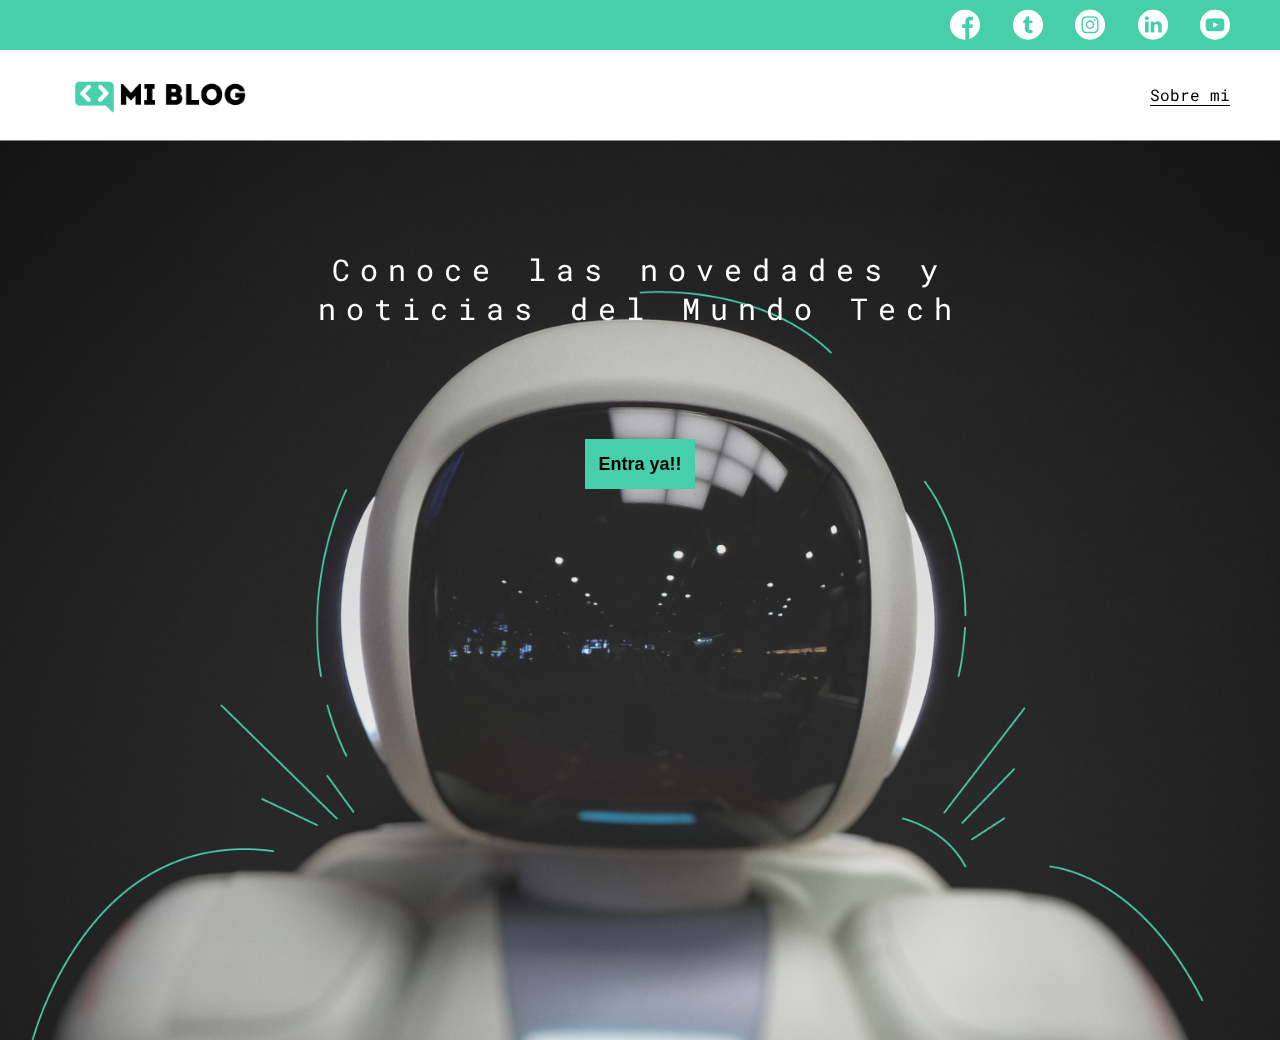
<file: index.html>
<!DOCTYPE html>
<html lang="es">
<head>
    <meta charset="UTF-8">
    <meta name="viewport" content="width=device-width, initial-scale=1.0">
    <meta http-equiv="X-UA-Compatible" content="ie=edge">
    <link rel="stylesheet" href="./css/main.css">
    <link rel="stylesheet" href="./css/font/flaticon.css">
    <title>Mi Blog</title>
</head>
<body class="home-body">
    <header>
        <section class="header-icons-container">
            <div class="icons">
                <a href=""><span class="flaticon-001-facebook"></span></a>
                <a href=""><span class="flaticon-002-twitter"></span></a>
                <a href=""><span class="flaticon-011-instagram"></span></a>
                <a href=""><span class="flaticon-010-linkedin"></span></a>
                <a href=""><span class="flaticon-008-youtube"></span></a>
            </div>
        </section>
        <nav>
            <section class="nav-logo-container">
                <a href="/index.html"><img src="./assets/img/Logo-negro.png" alt="Logo de mi blog"></a>
            </section>
            <section class="profile-link">
                <a href="./perfil.html">Sobre mi</a>
            </section>
        </nav>
    </header>
    <main class="home-main">
        <section>
            <p class="home-main-tex">Conoce las novedades y noticias del Mundo Tech</p>
            <button class="home-main-button"><a href="./blogs.html">Entra ya!!</a></button>
        </section>
    </main>
</body>
</html>
</file>
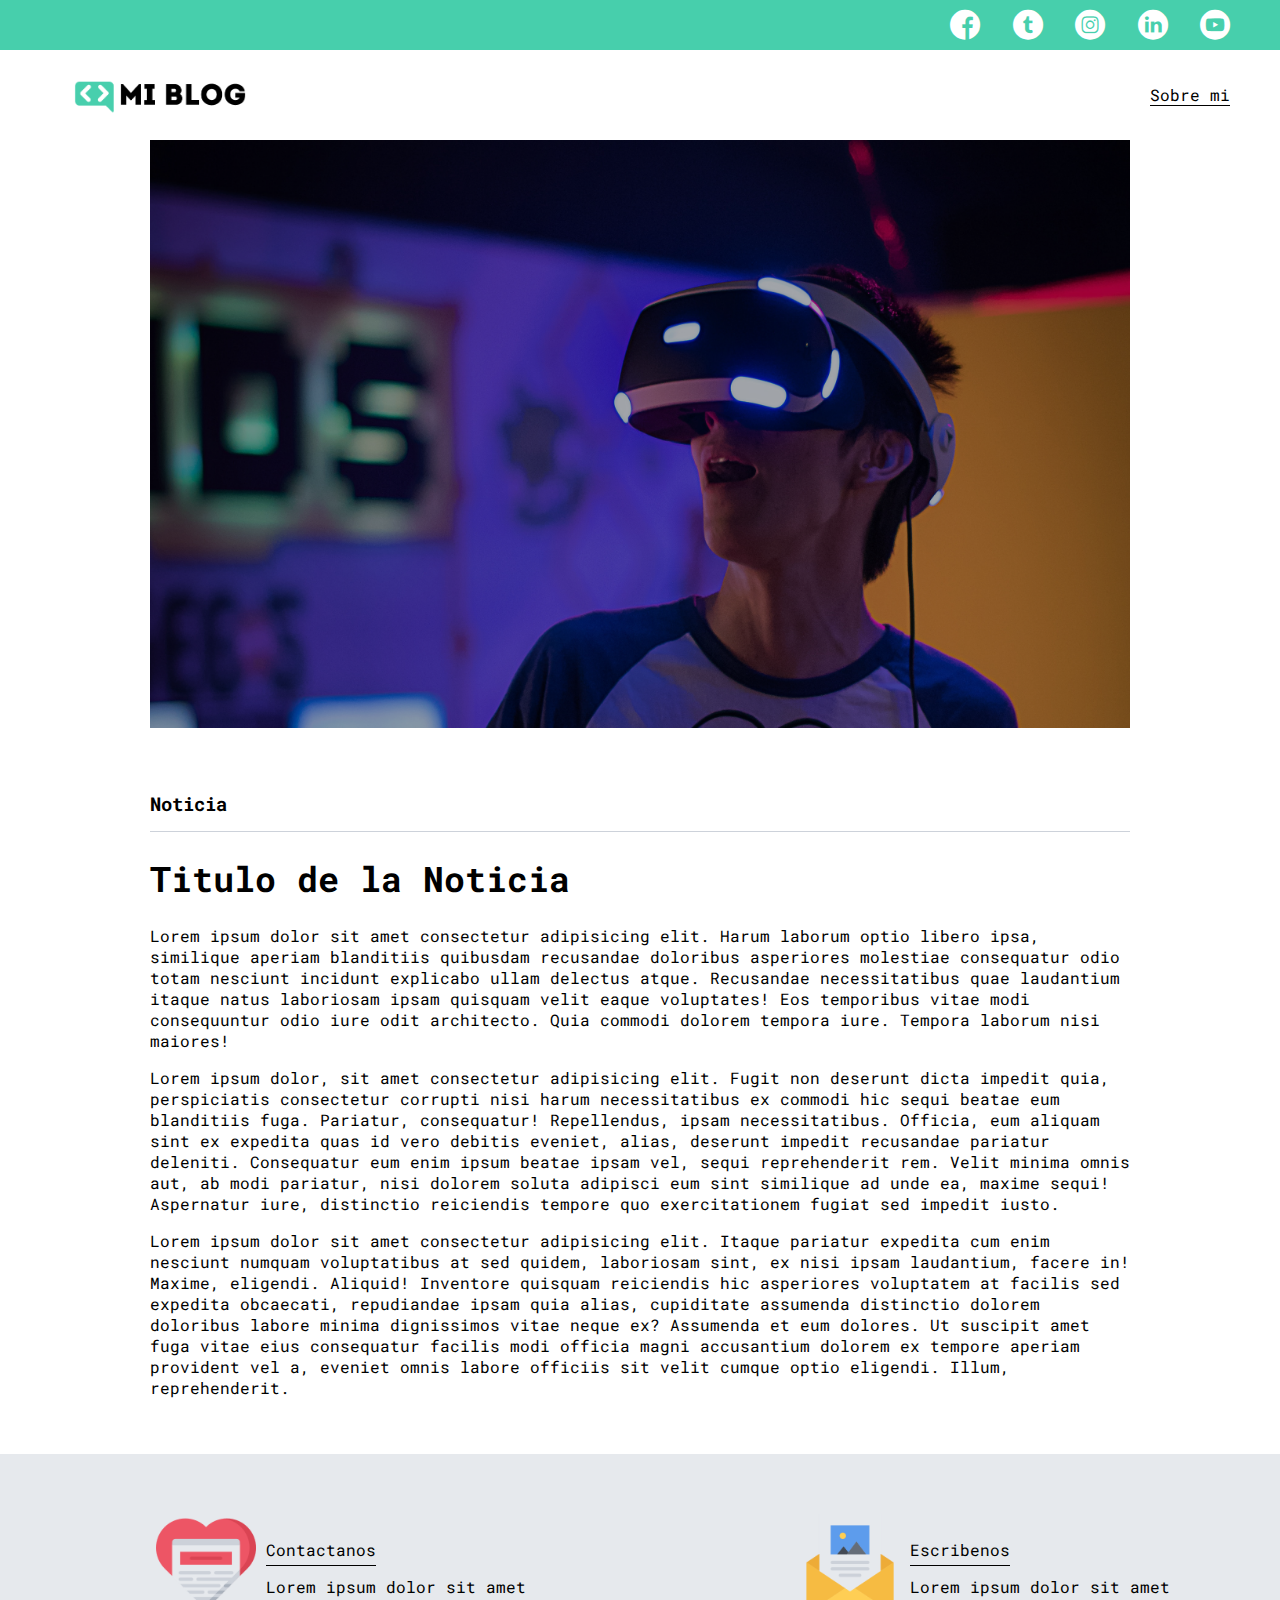
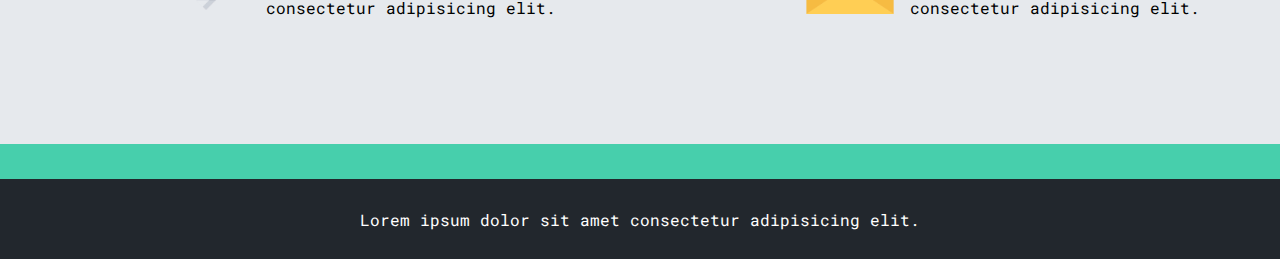
<file: blog.html>
<!DOCTYPE html>
<html lang="es">
<head>
    <meta charset="UTF-8">
    <meta name="viewport" content="width=device-width, initial-scale=1.0">
    <meta http-equiv="X-UA-Compatible" content="ie=edge">
    <link rel="stylesheet" href="./css/main.css">
    <link rel="stylesheet" href="./css/font/flaticon.css">
    <title>Mi Blog</title>
</head>
<body>
    <header>
        <section class="header-icons-container">
            <div class="icons">
                <a href=""><span class="flaticon-001-facebook"></span></a>
                <a href=""><span class="flaticon-002-twitter"></span></a>
                <a href=""><span class="flaticon-011-instagram"></span></a>
                <a href=""><span class="flaticon-010-linkedin"></span></a>
                <a href=""><span class="flaticon-008-youtube"></span></a>
            </div>
        </section>
        <nav>
            <section class="nav-logo-container">
                <a href="/index.html"><img src="./assets/img/Logo-negro.png" alt="Logo de mi blog"></a>
            </section>
            <section class="profile-link">
                <a href="./perfil.html">Sobre mi</a>
            </section>
        </nav>
    </header>
    <main>
        <section class="grid-container blogspost-img-container">
            <img src="./assets/img/post-1.png" alt="">
        </section>
        <section class="blogspost-main-container">
            <div class="grid-container">
                <h3>Noticia</h3>
                <article>
                    <h1>Titulo de la Noticia</h1>
                    <p>Lorem ipsum dolor sit amet consectetur adipisicing elit. Harum laborum optio libero ipsa, similique aperiam blanditiis quibusdam recusandae doloribus asperiores molestiae consequatur odio totam nesciunt incidunt explicabo ullam delectus atque.
                    Recusandae necessitatibus quae laudantium itaque natus laboriosam ipsam quisquam velit eaque voluptates! Eos temporibus vitae modi consequuntur odio iure odit architecto. Quia commodi dolorem tempora iure. Tempora laborum nisi maiores!</p>
                    <p>Lorem ipsum dolor, sit amet consectetur adipisicing elit. Fugit non deserunt dicta impedit quia, perspiciatis consectetur corrupti nisi harum necessitatibus ex commodi hic sequi beatae eum blanditiis fuga. Pariatur, consequatur!
                    Repellendus, ipsam necessitatibus. Officia, eum aliquam sint ex expedita quas id vero debitis eveniet, alias, deserunt impedit recusandae pariatur deleniti. Consequatur eum enim ipsum beatae ipsam vel, sequi reprehenderit rem.
                    Velit minima omnis aut, ab modi pariatur, nisi dolorem soluta adipisci eum sint similique ad unde ea, maxime sequi! Aspernatur iure, distinctio reiciendis tempore quo exercitationem fugiat sed impedit iusto.</p>
                    <p>Lorem ipsum dolor sit amet consectetur adipisicing elit. Itaque pariatur expedita cum enim nesciunt numquam voluptatibus at sed quidem, laboriosam sint, ex nisi ipsam laudantium, facere in! Maxime, eligendi. Aliquid!
                    Inventore quisquam reiciendis hic asperiores voluptatem at facilis sed expedita obcaecati, repudiandae ipsam quia alias, cupiditate assumenda distinctio dolorem doloribus labore minima dignissimos vitae neque ex? Assumenda et eum dolores.
                    Ut suscipit amet fuga vitae eius consequatur facilis modi officia magni accusantium dolorem ex tempore aperiam provident vel a, eveniet omnis labore officiis sit velit cumque optio eligendi. Illum, reprehenderit.</p>
                </article>
            </div>
        </section>
        <section class="contact-main-container">
            <div class="grid-container">
                <img src="./assets/img/006-like.png" alt="">
                <div class="contact-left">
                    <a href="">Contactanos</a>
                    <p>Lorem ipsum dolor sit amet consectetur adipisicing elit.</p>
                </div>
            </div>
            <div>
                <img src="./assets/img/013-newsletter.png" alt="">
                <div class="contact-right">
                    <a href="">Escribenos</a>
                    <p>Lorem ipsum dolor sit amet consectetur adipisicing elit.</p>
                </div>
            </div>
        </section>
    </main>
    <footer>
        <p>Lorem ipsum dolor sit amet consectetur adipisicing elit.</p>
    </footer>
</body>
</html>
</file>
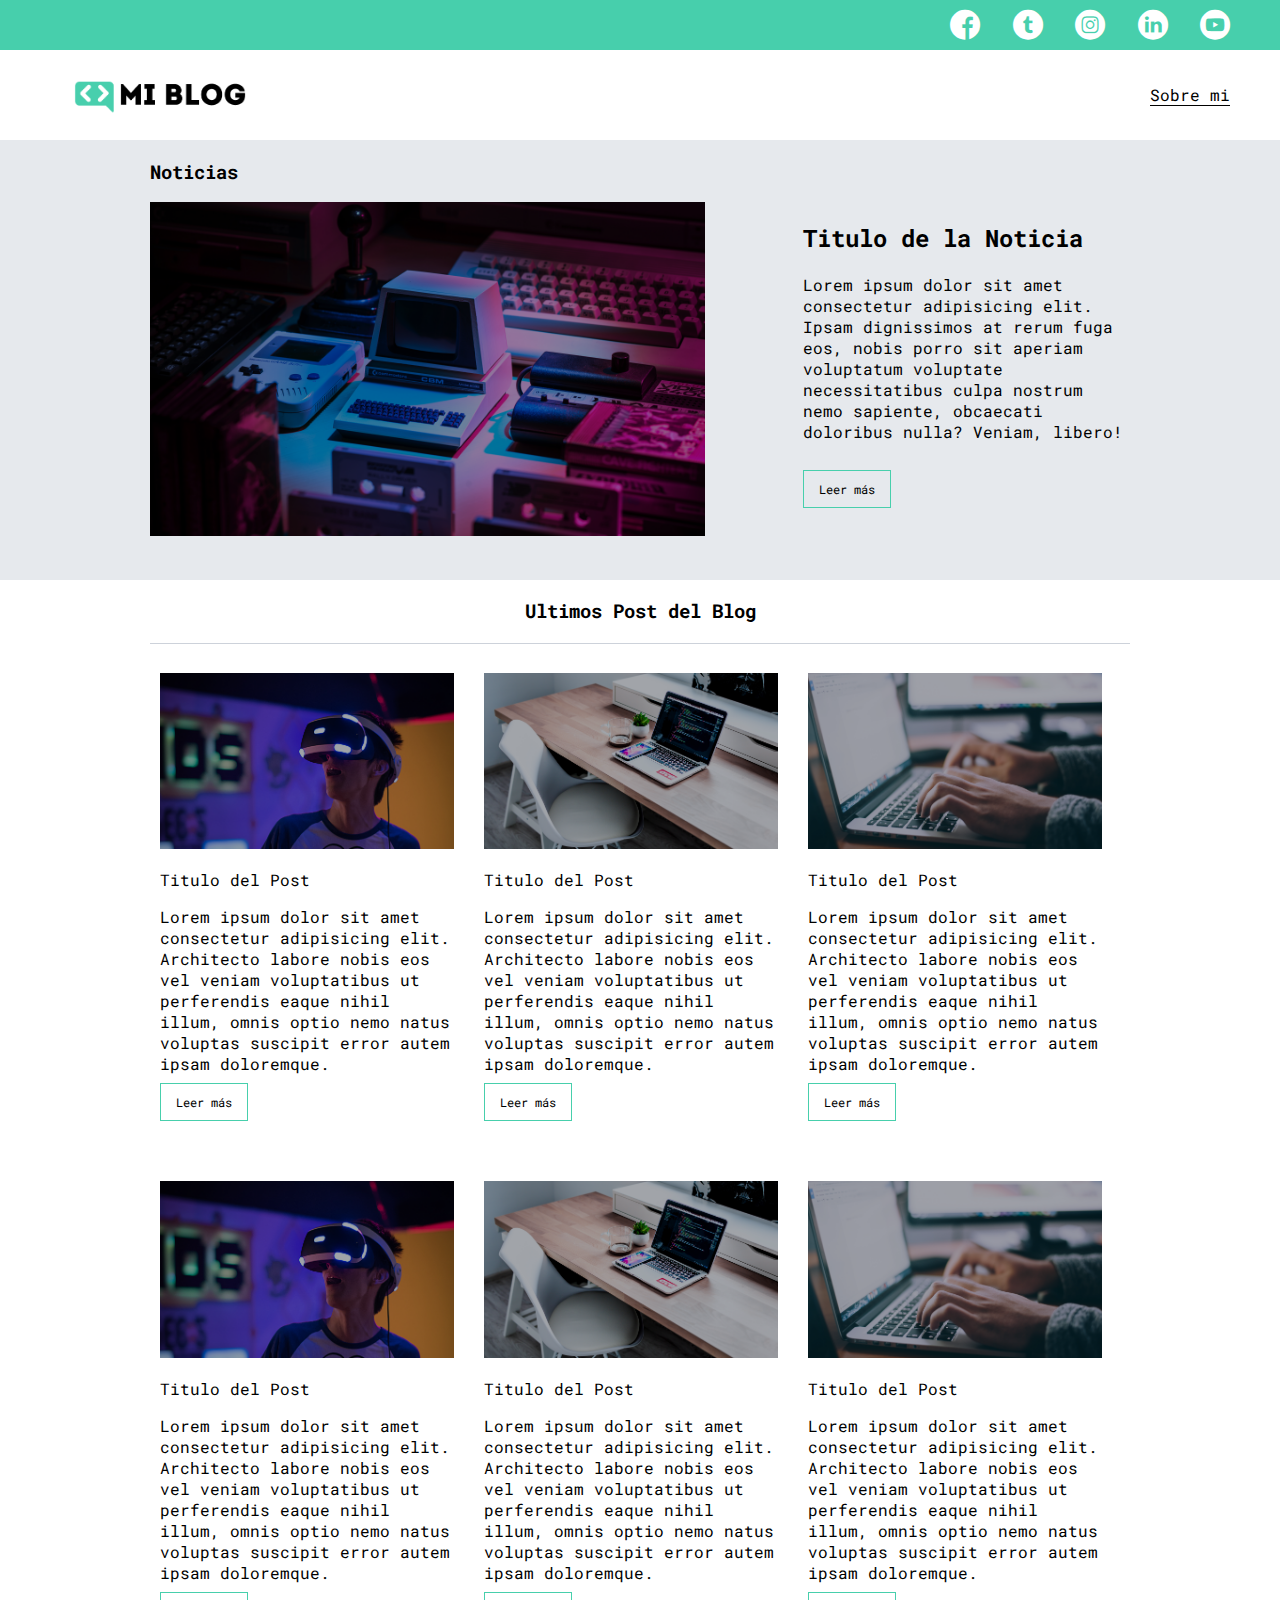
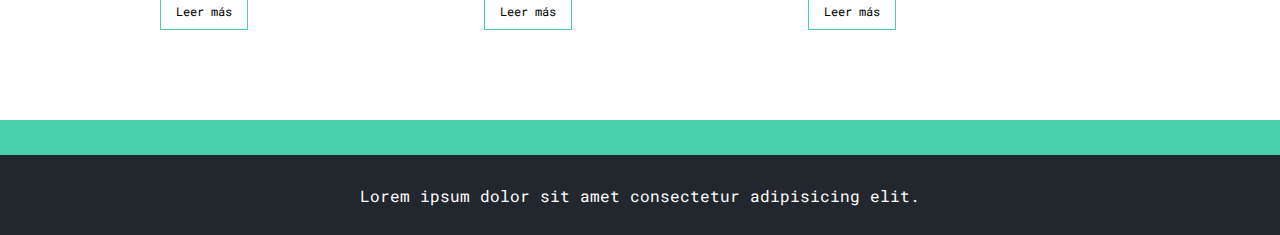
<file: blogs.html>
<!DOCTYPE html>
<html lang="es">
<head>
    <meta charset="UTF-8">
    <meta name="viewport" content="width=device-width, initial-scale=1.0">
    <meta http-equiv="X-UA-Compatible" content="ie=edge">
    <link rel="stylesheet" href="./css/main.css">
    <link rel="stylesheet" href="./css/font/flaticon.css">
    <title>Mi Blog</title>
</head>
<body>
    <header>
        <section class="header-icons-container">
            <div class="icons">
                <a href=""><span class="flaticon-001-facebook"></span></a>
                <a href=""><span class="flaticon-002-twitter"></span></a>
                <a href=""><span class="flaticon-011-instagram"></span></a>
                <a href=""><span class="flaticon-010-linkedin"></span></a>
                <a href=""><span class="flaticon-008-youtube"></span></a>
            </div>
        </section>
        <nav>
            <section class="nav-logo-container">
                <a href="/index.html"><img src="./assets/img/Logo-negro.png" alt="Logo de mi blog"></a>
            </section>
            <section class="profile-link">
                <a href="./perfil.html">Sobre mi</a>
            </section>
        </nav>
    </header>
    <main class="blogs-main">
        <section class="blogs-news-container">
            <div class="grid-container blogs-main-new">
                <h3>Noticias</h3>
                <div class="blogs-news-img-container">
                    <img src="./assets/img/main-news-img.png" alt="">
                </div>
                <div class="blogs-news-info-container">
                    <h2>Titulo de la Noticia</h2>
                    <p>Lorem ipsum dolor sit amet consectetur adipisicing elit. Ipsam dignissimos at rerum fuga eos, nobis porro sit aperiam voluptatum voluptate necessitatibus culpa nostrum nemo sapiente, obcaecati doloribus nulla? Veniam, libero!</p>
                    <a href="./blog.html" class="blogs-button">Leer más</a>
                </div>
            </div>
        </section>
        <section class="blogs-posts-container">
            <div class="grid-container">
                <h3>Ultimos Post del Blog</h3>
                <article class="post-container">
                    <img src="./assets/img/post-1.png" alt="">
                    <p>Titulo del Post</p>
                    <p>Lorem ipsum dolor sit amet consectetur adipisicing elit. Architecto labore nobis eos vel veniam voluptatibus ut perferendis eaque nihil illum, omnis optio nemo natus voluptas suscipit error autem ipsam doloremque.</p>
                    <a href="./blog.html" class="blogs-button">Leer más</a>
                </article>
                <article class="post-container">
                    <img src="./assets/img/post-2.png" alt="">
                    <p>Titulo del Post</p>
                    <p>Lorem ipsum dolor sit amet consectetur adipisicing elit. Architecto labore nobis eos vel veniam voluptatibus ut perferendis eaque nihil illum, omnis optio nemo natus voluptas suscipit error autem ipsam doloremque.</p>
                    <a href="./blog.html" class="blogs-button">Leer más</a>
                </article>
                <article class="post-container">
                    <img src="./assets/img/post-3.png" alt="">
                    <p>Titulo del Post</p>
                    <p>Lorem ipsum dolor sit amet consectetur adipisicing elit. Architecto labore nobis eos vel veniam voluptatibus ut perferendis eaque nihil illum, omnis optio nemo natus voluptas suscipit error autem ipsam doloremque.</p>
                    <a href="./blog.html" class="blogs-button">Leer más</a>
                </article>
                <article class="post-container">
                    <img src="./assets/img/post-1.png" alt="">
                    <p>Titulo del Post</p>
                    <p>Lorem ipsum dolor sit amet consectetur adipisicing elit. Architecto labore nobis eos vel veniam voluptatibus ut perferendis eaque nihil illum, omnis optio nemo natus voluptas suscipit error autem ipsam doloremque.</p>
                    <a href="./blog.html" class="blogs-button">Leer más</a>
                </article>
                <article class="post-container">
                    <img src="./assets/img/post-2.png" alt="">
                    <p>Titulo del Post</p>
                    <p>Lorem ipsum dolor sit amet consectetur adipisicing elit. Architecto labore nobis eos vel veniam voluptatibus ut perferendis eaque nihil illum, omnis optio nemo natus voluptas suscipit error autem ipsam doloremque.</p>
                    <a href="./blog.html" class="blogs-button">Leer más</a>
                </article>
                <article class="post-container">
                    <img src="./assets/img/post-3.png" alt="">
                    <p>Titulo del Post</p>
                    <p>Lorem ipsum dolor sit amet consectetur adipisicing elit. Architecto labore nobis eos vel veniam voluptatibus ut perferendis eaque nihil illum, omnis optio nemo natus voluptas suscipit error autem ipsam doloremque.</p>
                    <a href="./blog.html" class="blogs-button">Leer más</a>
                </article>
            </div>
        </section>
    </main>
    <footer>
        <p>Lorem ipsum dolor sit amet consectetur adipisicing elit.</p>
    </footer>
</body>
</html>
</file>
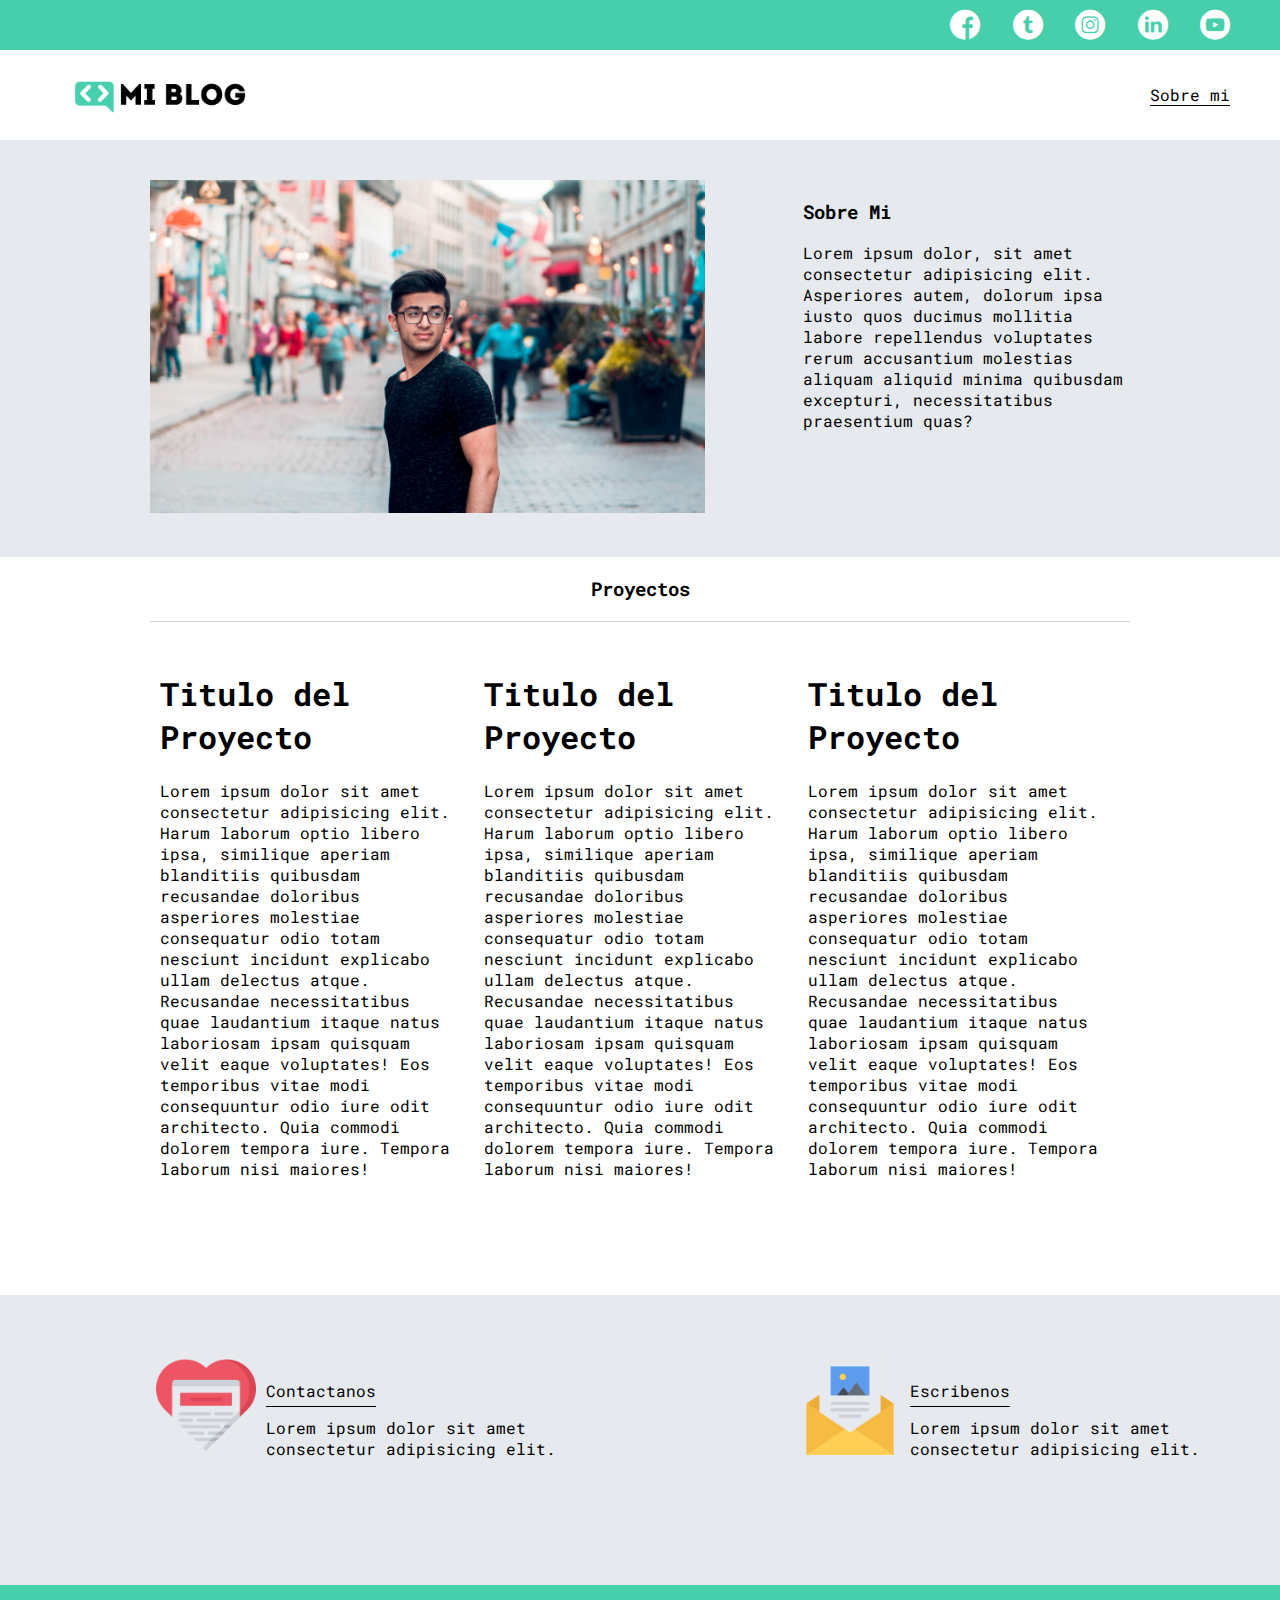
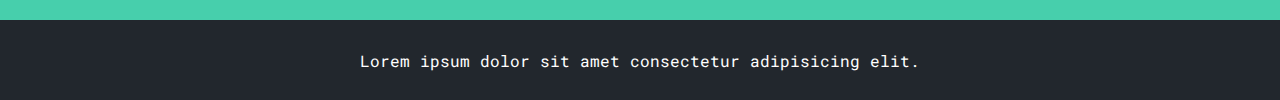
<file: perfil.html>
<!DOCTYPE html>
<html lang="es">
<head>
    <meta charset="UTF-8">
    <meta name="viewport" content="width=device-width, initial-scale=1.0">
    <meta http-equiv="X-UA-Compatible" content="ie=edge">
    <link rel="stylesheet" href="./css/main.css">
    <link rel="stylesheet" href="./css/font/flaticon.css">
    <title>Mi Blog</title>
</head>
<body>
    <header>
        <section class="header-icons-container">
            <div class="icons">
                <a href=""><span class="flaticon-001-facebook"></span></a>
                <a href=""><span class="flaticon-002-twitter"></span></a>
                <a href=""><span class="flaticon-011-instagram"></span></a>
                <a href=""><span class="flaticon-010-linkedin"></span></a>
                <a href=""><span class="flaticon-008-youtube"></span></a>
            </div>
        </section>
        <nav>
            <section class="nav-logo-container">
                <a href="/index.html"><img src="./assets/img/Logo-negro.png" alt="Logo de mi blog"></a>
            </section>
            <section class="profile-link">
                <a href="./perfil.html">Sobre mi</a>
            </section>
        </nav>
    </header>
    <main class="perfil-main">
        <section class="perfil-main-container">
            <div class="grid-container perfil-main-info">
                <div class="perfil-container-img">
                    <img src="./assets/img/profile-pic.jpg" alt="">
                </div>
                <div class="perfil-container-info">
                    <h3>Sobre Mi</h3>
                    <p>Lorem ipsum dolor, sit amet consectetur adipisicing elit. Asperiores autem, dolorum ipsa iusto quos ducimus mollitia labore repellendus voluptates rerum accusantium molestias aliquam aliquid minima quibusdam excepturi, necessitatibus praesentium quas?</p>
                </div>
            </div>   
        </section>
        <section class="perfil-posts-container">
            <div class="grid-container">
                <h3>Proyectos</h3>
                <article class="proyecto-container">
                    <h1>Titulo del Proyecto</h1>
                    <p>Lorem ipsum dolor sit amet consectetur adipisicing elit. Harum laborum optio libero ipsa, similique aperiam blanditiis quibusdam recusandae doloribus asperiores molestiae consequatur odio totam nesciunt incidunt explicabo ullam delectus atque.
                    Recusandae necessitatibus quae laudantium itaque natus laboriosam ipsam quisquam velit eaque voluptates! Eos temporibus vitae modi consequuntur odio iure odit architecto. Quia commodi dolorem tempora iure. Tempora laborum nisi maiores!</p>
                </article>
                <article class="proyecto-container">
                    <h1>Titulo del Proyecto</h1>
                    <p>Lorem ipsum dolor sit amet consectetur adipisicing elit. Harum laborum optio libero ipsa, similique aperiam blanditiis quibusdam recusandae doloribus asperiores molestiae consequatur odio totam nesciunt incidunt explicabo ullam delectus atque.
                    Recusandae necessitatibus quae laudantium itaque natus laboriosam ipsam quisquam velit eaque voluptates! Eos temporibus vitae modi consequuntur odio iure odit architecto. Quia commodi dolorem tempora iure. Tempora laborum nisi maiores!</p>
                </article>
                <article class="proyecto-container">
                    <h1>Titulo del Proyecto</h1>
                    <p>Lorem ipsum dolor sit amet consectetur adipisicing elit. Harum laborum optio libero ipsa, similique aperiam blanditiis quibusdam recusandae doloribus asperiores molestiae consequatur odio totam nesciunt incidunt explicabo ullam delectus atque.
                    Recusandae necessitatibus quae laudantium itaque natus laboriosam ipsam quisquam velit eaque voluptates! Eos temporibus vitae modi consequuntur odio iure odit architecto. Quia commodi dolorem tempora iure. Tempora laborum nisi maiores!</p>
                </article>
            </div>
        </section>
        <section class="contact-main-container">
            <div class="grid-container">
                <img src="./assets/img/006-like.png" alt="">
                <div class="contact-left">
                    <a href="">Contactanos</a>
                    <p>Lorem ipsum dolor sit amet consectetur adipisicing elit.</p>
                </div>
            </div>
            <div>
                <img src="./assets/img/013-newsletter.png" alt="">
                <div class="contact-right">
                    <a href="">Escribenos</a>
                    <p>Lorem ipsum dolor sit amet consectetur adipisicing elit.</p>
                </div>
            </div>
        </section>
    </main>
    <footer>
        <p>Lorem ipsum dolor sit amet consectetur adipisicing elit.</p>
    </footer>
</body>
</html>
</file>
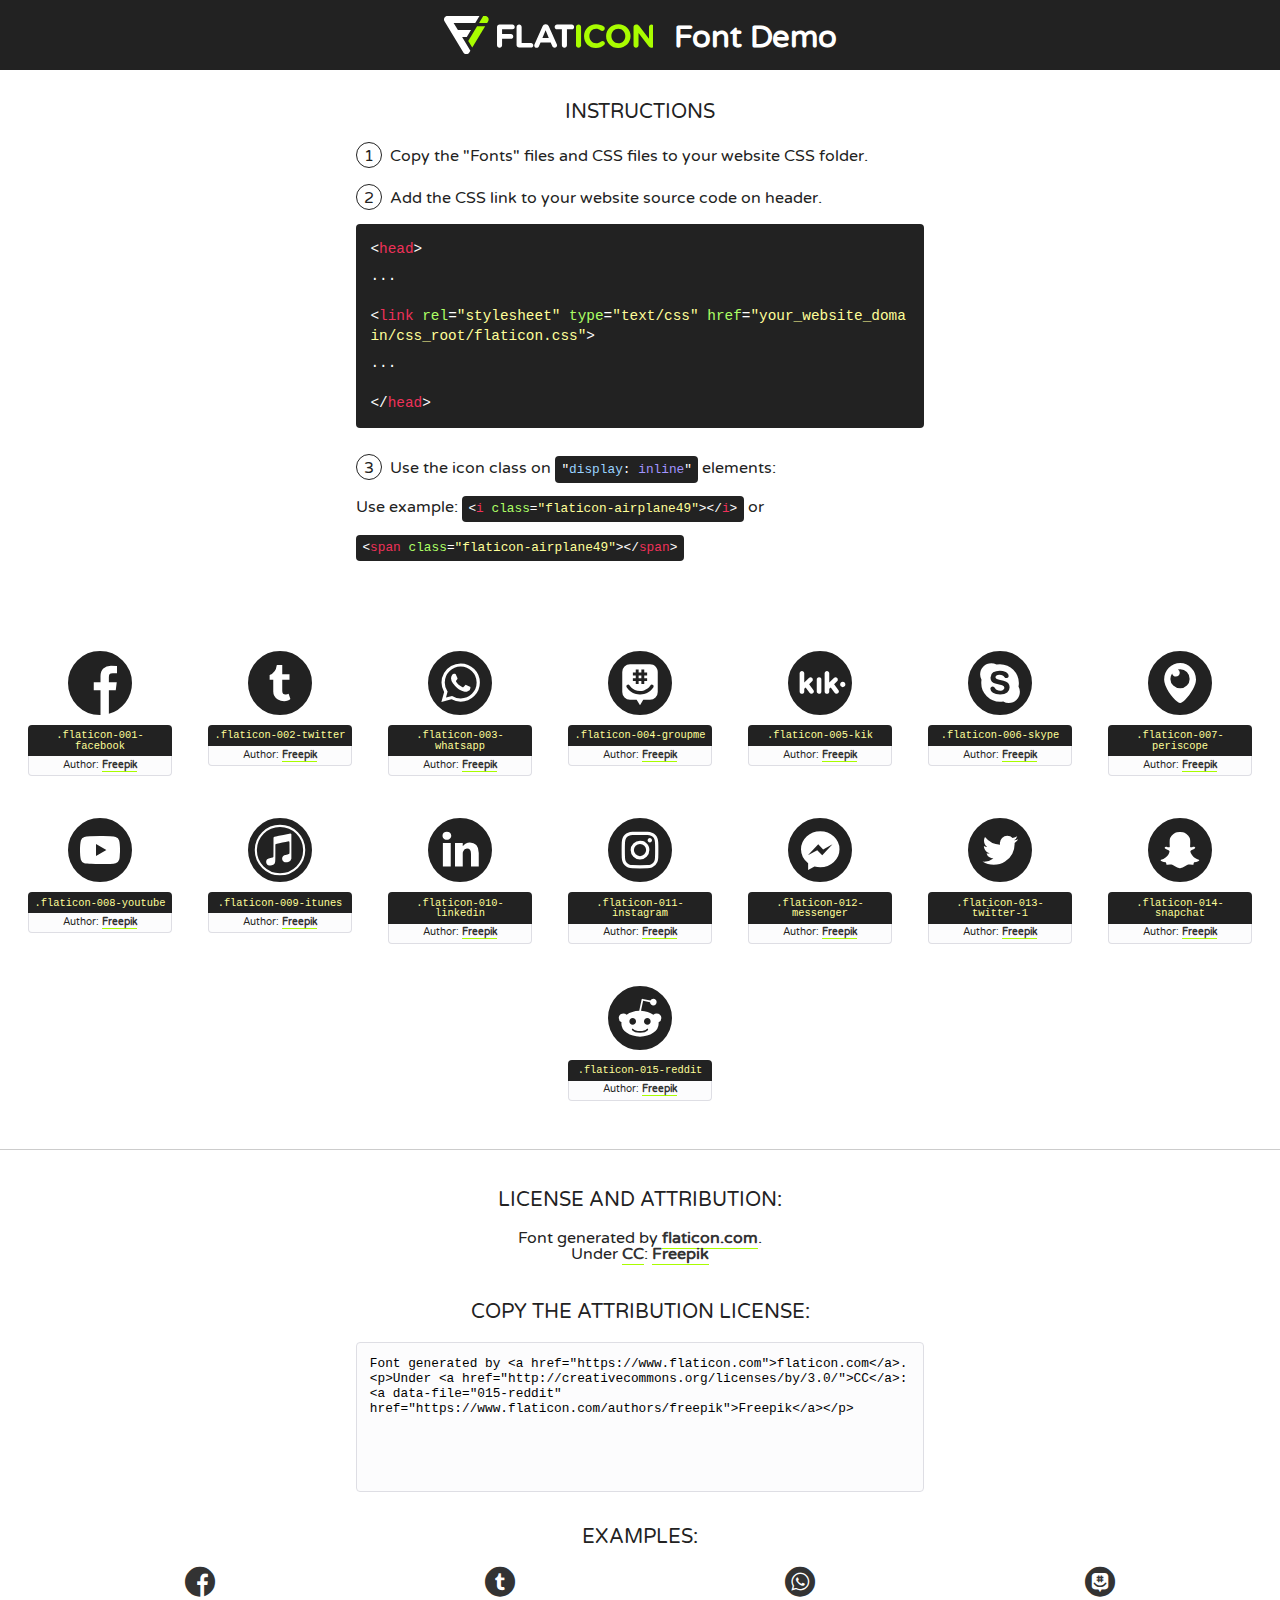
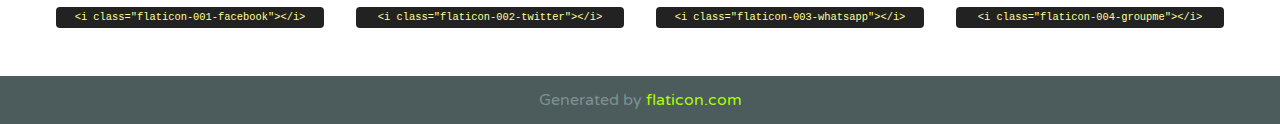
<file: css/font/flaticon.html>
<!DOCTYPE html>
<!--
  Flaticon icon font: Flaticon
  Creation date: 20/12/2018 09:27
-->
<html>
<!DOCTYPE html>
<html>

<head>
    <title>Flaticon WebFont</title>
    <link href="http://fonts.googleapis.com/css?family=Varela+Round" rel="stylesheet" type="text/css" />
    <link rel="stylesheet" type="text/css" href="flaticon.css">
    <meta charset="UTF-8">
    <style>
    html, body, div, span, applet, object, iframe,
    h1, h2, h3, h4, h5, h6, p, blockquote, pre,
    a, abbr, acronym, address, big, cite, code,
    del, dfn, em, img, ins, kbd, q, s, samp,
    small, strike, strong, sub, sup, tt, var,
    b, u, i, center,
    dl, dt, dd, ol, ul, li,
    fieldset, form, label, legend,
    table, caption, tbody, tfoot, thead, tr, th, td,
    article, aside, canvas, details, embed, 
    figure, figcaption, footer, header, hgroup, 
    menu, nav, output, ruby, section, summary,
    time, mark, audio, video {
        margin: 0;
        padding: 0;
        border: 0;
        font-size: 100%;
        font: inherit;
        vertical-align: baseline;
    }
    /* HTML5 display-role reset for older browsers */
    article, aside, details, figcaption, figure, 
    footer, header, hgroup, menu, nav, section {
        display: block;
    }
    body {
        line-height: 1;
    }
    ol, ul {
        list-style: none;
    }
    blockquote, q {
        quotes: none;
    }
    blockquote:before, blockquote:after,
    q:before, q:after {
        content: '';
        content: none;
    }
    table {
        border-collapse: collapse;
        border-spacing: 0;
    }
    body {
        font-family: 'Varela Round', Helvetica, Arial, sans-serif;
        font-size: 16px;
        color: #222;
    }
    a {
        color: #333;
        border-bottom: 1px solid #a9fd00;
        font-weight: bold;
        text-decoration: none;
    }
    * {
        -moz-box-sizing: border-box;
        -webkit-box-sizing: border-box;
        box-sizing: border-box;
        margin: 0;
        padding: 0;
    }
    [class^="flaticon-"]:before, [class*=" flaticon-"]:before, [class^="flaticon-"]:after, [class*=" flaticon-"]:after {
        font-family: Flaticon;
        font-size: 30px;
        font-style: normal;
        margin-left: 20px;
        color: #333;
    }
    .wrapper {
        max-width: 600px;
        margin: auto;
        padding: 0 1em;
    }
    .title {
        font-size: 1.25em;
        text-align: center;
        margin-bottom: 1em;
        text-transform: uppercase;
    }
    header {
        text-align: center;
        background-color: #222;
        color: #fff;
        padding: 1em;
    }
    header .logo {
        width: 210px;
        height: 38px;
        display: inline-block;
        vertical-align: middle;
        margin-right: 1em;
        border: none;
    }
    header strong {
        font-size: 1.95em;
        font-weight: bold;
        vertical-align: middle;
        margin-top: 5px;
        display: inline-block;
    }
    .demo {
        margin: 2em auto;
        line-height: 1.25em;
    }
    .demo ul li {
        margin-bottom: 1em;
    }
    .demo ul li .num {
        color: #222;
        border-radius: 20px;
        display: inline-block;
        width: 26px;
        padding: 3px;
        height: 26px;
        text-align: center;
        margin-right: 0.5em;
        border: 1px solid #222;
    }
    .demo ul li code {
        background-color: #222;
        border-radius: 4px;
        padding: 0.25em 0.5em;
        display: inline-block;
        color: #fff;
        font-family: Consolas,Monaco,Lucida Console,Liberation Mono,DejaVu Sans Mono,Bitstream Vera Sans Mono,Courier New, monospace;
        font-weight: lighter;
        margin-top: 1em;
        font-size: 0.8em;
        word-break: break-all;
    }
    .demo ul li code.big {
        padding: 1em;
        font-size: 0.9em;
    }
    .demo ul li code .red {
        color: #EF3159;
    }
    .demo ul li code .green {
        color: #ACFF65;
    }
    .demo ul li code .yellow {
        color: #FFFF99;
    }
    .demo ul li code .blue {
        color: #99D3FF;
    }
    .demo ul li code .purple {
        color: #A295FF;
    }
    .demo ul li code .dots {
        margin-top: 0.5em;
        display: block;
    }
    #glyphs {
        border-bottom: 1px solid #ccc;
        padding: 2em 0;
        text-align: center;
    }
    .glyph {
        display: inline-block;
        width: 9em;
        margin: 1em;
        text-align: center;
        vertical-align: top;
        background: #FFF;
    }
    .glyph .glyph-icon {
        padding: 10px;
        display: block;
        font-family:"Flaticon";
        font-size: 64px;
        line-height: 1;
    }
    .glyph .glyph-icon:before {
        font-size: 64px;
        color: #222;
        margin-left: 0;
    }
    .class-name {
        font-size: 0.65em;
        background-color: #222;
        color: #fff;
        border-radius: 4px 4px 0 0;
        padding: 0.5em;
        color: #FFFF99;
        font-family: Consolas,Monaco,Lucida Console,Liberation Mono,DejaVu Sans Mono,Bitstream Vera Sans Mono,Courier New, monospace;
    }
    .author-name {
        font-size: 0.6em;
        background-color: #fcfcfd;
        border: 1px solid #DEDEE4;
        border-top: 0;
        border-radius: 0 0 4px 4px;
        padding: 0.5em;
    }
    .class-name:last-child {
        font-size: 10px;
        color:#888;
    }
    .class-name:last-child a {
        font-size: 10px;
        color:#555;
    }
    .class-name:last-child a:hover {
        color:#a9fd00;
    }
    .glyph > input {
        display: block;
        width: 100px;
        margin: 5px auto;
        text-align: center;
        font-size: 12px;
        cursor: text;
    }
    .glyph > input.icon-input {
        font-family:"Flaticon";
        font-size: 16px;
        margin-bottom: 10px;
    }
    .attribution .title {
        margin-top: 2em;
    }
    .attribution textarea {
        background-color: #fcfcfd;
        padding: 1em;
        border: none;
        box-shadow: none;
        border: 1px solid #DEDEE4;
        border-radius: 4px;
        resize: none;
        width: 100%;
        height: 150px;
        font-size: 0.8em;
        font-family: Consolas,Monaco,Lucida Console,Liberation Mono,DejaVu Sans Mono,Bitstream Vera Sans Mono,Courier New, monospace;
        -webkit-appearance: none;
    }
    .iconsuse {
        margin: 2em auto;
        text-align: center;
        max-width: 1200px;
    }
    .iconsuse:after {
        content: '';
        display: table;
        clear: both;
    }
    .iconsuse .image {
        float: left;
        width: 25%;
        padding: 0 1em;
    }
    .iconsuse .image p {
        margin-bottom: 1em;
    }
    .iconsuse .image span {
        display: block;
        font-size: 0.65em;
        background-color: #222;
        color: #fff;
        border-radius: 4px;
        padding: 0.5em;
        color: #FFFF99;
        margin-top: 1em;
        font-family: Consolas,Monaco,Lucida Console,Liberation Mono,DejaVu Sans Mono,Bitstream Vera Sans Mono,Courier New, monospace;
    }
    #footer {
        text-align: center;
        background-color: #4C5B5C;
        color: #7c9192;
        padding: 1em;
    }
    #footer a {
        border: none;
        color: #a9fd00;
        font-weight: normal;
    }
    @media (max-width: 960px) {
        .iconsuse .image {
            width: 50%;
        }
    }
    @media (max-width: 560px) {
        .iconsuse .image {
            width: 100%;
        }
    }
    </style>
</head>

<body class="characters-off">

    <header>
        <a href="https://www.flaticon.com" target="_blank" class="logo">
            <svg version="1.1" xmlns="http://www.w3.org/2000/svg" xmlns:xlink="http://www.w3.org/1999/xlink" xmlns:a="http://ns.adobe.com/AdobeSVGViewerExtensions/3.0/" viewBox="0 0 560.875 102.036" enable-background="new 0 0 560.875 102.036" xml:space="preserve">
                <defs>
                </defs>
                <g>
                    <g class="letters">
                        <path fill="#ffffff" d="M141.596,29.675c0-3.777,2.985-6.767,6.764-6.767h34.438c3.426,0,6.15,2.728,6.15,6.15
                        c0,3.43-2.724,6.149-6.15,6.149h-27.674v13.091h23.719c3.429,0,6.151,2.724,6.151,6.15c0,3.43-2.723,6.149-6.151,6.149h-23.719
                        v17.574c0,3.773-2.986,6.761-6.764,6.761c-3.779,0-6.764-2.989-6.764-6.761V29.675z"></path>
                        <path fill="#ffffff" d="M193.844,29.149c0-3.781,2.985-6.767,6.764-6.767c3.776,0,6.763,2.985,6.763,6.767v42.957h25.039
                        c3.426,0,6.149,2.726,6.149,6.153c0,3.425-2.723,6.15-6.149,6.15h-31.802c-3.779,0-6.764-2.986-6.764-6.768V29.149z"></path>
                        <path fill="#ffffff" d="M241.891,75.71l21.438-48.407c1.492-3.341,4.215-5.357,7.906-5.357h0.792
                        c3.686,0,6.323,2.017,7.815,5.357l21.439,48.407c0.436,0.967,0.701,1.845,0.701,2.723c0,3.602-2.809,6.501-6.414,6.501
                        c-3.161,0-5.269-1.845-6.499-4.655l-4.132-9.661h-27.059l-4.301,10.102c-1.144,2.631-3.426,4.214-6.237,4.214
                        c-3.517,0-6.24-2.81-6.24-6.325C241.1,77.64,241.451,76.677,241.891,75.71z M279.932,58.666l-8.521-20.297l-8.526,20.297H279.932
                        z"></path>
                        <path fill="#ffffff" d="M314.864,35.387H301.86c-3.429,0-6.239-2.813-6.239-6.238c0-3.429,2.811-6.24,6.239-6.24h39.533
                        c3.426,0,6.237,2.811,6.237,6.24c0,3.425-2.811,6.238-6.237,6.238h-13.001v42.785c0,3.773-2.99,6.761-6.764,6.761
                        c-3.779,0-6.764-2.989-6.764-6.761V35.387z"></path>
                        <path fill="#A9FD00" d="M352.615,29.149c0-3.781,2.985-6.767,6.767-6.767c3.774,0,6.761,2.985,6.761,6.767v49.024
                        c0,3.773-2.987,6.761-6.761,6.761c-3.781,0-6.767-2.989-6.767-6.761V29.149z"></path>
                        <path fill="#A9FD00" d="M374.132,53.836v-0.179c0-17.481,13.178-31.801,32.065-31.801c9.22,0,15.459,2.458,20.557,6.238
                        c1.402,1.054,2.637,2.985,2.637,5.357c0,3.692-2.985,6.59-6.681,6.59c-1.845,0-3.071-0.702-4.044-1.319
                        c-3.776-2.813-7.729-4.393-12.562-4.393c-10.364,0-17.831,8.611-17.831,19.154v0.173c0,10.542,7.291,19.329,17.831,19.329
                        c5.715,0,9.492-1.756,13.359-4.834c1.049-0.874,2.458-1.491,4.039-1.491c3.429,0,6.325,2.813,6.325,6.236
                        c0,2.106-1.056,3.78-2.282,4.834c-5.539,4.834-12.036,7.733-21.878,7.733C387.572,85.464,374.132,71.493,374.132,53.836z"></path>
                        <path fill="#A9FD00" d="M433.009,53.836v-0.179c0-17.481,13.79-31.801,32.766-31.801c18.981,0,32.592,14.143,32.592,31.628v0.173
                        c0,17.483-13.785,31.807-32.769,31.807C446.625,85.464,433.009,71.32,433.009,53.836z M484.224,53.836v-0.179
                        c0-10.539-7.725-19.326-18.626-19.326c-10.893,0-18.449,8.611-18.449,19.154v0.173c0,10.542,7.73,19.329,18.626,19.329
                        C476.676,72.986,484.224,64.378,484.224,53.836z"></path>
                        <path fill="#A9FD00" d="M506.233,29.321c0-3.774,2.99-6.763,6.767-6.763h1.401c3.252,0,5.183,1.583,7.029,3.953l26.093,34.265
                        V29.059c0-3.692,2.99-6.677,6.681-6.677c3.683,0,6.671,2.985,6.671,6.677v48.934c0,3.78-2.987,6.765-6.764,6.765h-0.436
                        c-3.257,0-5.188-1.581-7.034-3.953l-27.056-35.492v32.944c0,3.687-2.985,6.676-6.678,6.676c-3.683,0-6.673-2.989-6.673-6.676
                        V29.321z"></path>
                    </g>
                    <g class="insignia">
                        <path fill="#ffffff" d="M48.372,56.137h12.517l11.156-18.537H37.186L25.688,18.539h57.825L94.668,0H9.271
                        C5.925,0,2.842,1.801,1.198,4.716c-1.644,2.907-1.593,6.482,0.134,9.343l50.38,83.501c1.678,2.781,4.689,4.476,7.938,4.476
                        c3.246,0,6.257-1.695,7.935-4.476l2.898-4.804L48.372,56.137z"></path>
                        <g class="i">
                            <path fill="#A9FD00" d="M93.575,18.539h0.031v0.004l21.652,0.004l2.705-4.488c1.727-2.861,1.778-6.436,0.133-9.343
                            C116.454,1.801,113.371,0,110.026,0h-5.294L93.575,18.539z"></path>
                            <polygon fill="#A9FD00" points="88.291,27.356 64.725,66.486 75.519,84.404 109.942,27.356"></polygon>
                        </g>
                    </g>
                </g>
            </svg>
        </a>
        <strong>Font Demo</strong>
    </header>


    <section class="demo wrapper">

        <p class="title">Instructions</p>

        <ul>
            <li>
                <span class="num">1</span>Copy the "Fonts" files and CSS files to your website CSS folder.
            </li>
            <li>
                <span class="num">2</span>Add the CSS link to your website source code on header.
                <code class="big">
                    &lt;<span class="red">head</span>&gt;
                    <br/><span class="dots">...</span>
                    <br/>&lt;<span class="red">link</span> <span class="green">rel</span>=<span class="yellow">"stylesheet"</span> <span class="green">type</span>=<span class="yellow">"text/css"</span> <span class="green">href</span>=<span class="yellow">"your_website_domain/css_root/flaticon.css"</span>&gt;
                    <br/><span class="dots">...</span>
                    <br/>&lt;/<span class="red">head</span>&gt;
                </code>
            </li>

            <li>
                <p>
                    <span class="num">3</span>Use the icon class on <code>"<span class="blue">display</span>:<span class="purple"> inline</span>"</code> elements:
                    <br />
                    Use example: <code>&lt;<span class="red">i</span> <span class="green">class</span>=<span class="yellow">&quot;flaticon-airplane49&quot;</span>&gt;&lt;/<span class="red">i</span>&gt;</code> or <code>&lt;<span class="red">span</span> <span class="green">class</span>=<span class="yellow">&quot;flaticon-airplane49&quot;</span>&gt;&lt;/<span class="red">span</span>&gt;</code>
            </li>
        </ul>

    </section>




   <section id="glyphs">          
    
      
        <div class="glyph"><div class="glyph-icon flaticon-001-facebook"></div>
            <div class="class-name">.flaticon-001-facebook</div>
            <div class="author-name">Author: <a data-file="001-facebook" href="https://www.flaticon.com/authors/freepik">Freepik</a> </div> 
        </div>        
        
        <div class="glyph"><div class="glyph-icon flaticon-002-twitter"></div>
            <div class="class-name">.flaticon-002-twitter</div>
            <div class="author-name">Author: <a data-file="002-twitter" href="https://www.flaticon.com/authors/freepik">Freepik</a> </div> 
        </div>        
        
        <div class="glyph"><div class="glyph-icon flaticon-003-whatsapp"></div>
            <div class="class-name">.flaticon-003-whatsapp</div>
            <div class="author-name">Author: <a data-file="003-whatsapp" href="https://www.flaticon.com/authors/freepik">Freepik</a> </div> 
        </div>        
        
        <div class="glyph"><div class="glyph-icon flaticon-004-groupme"></div>
            <div class="class-name">.flaticon-004-groupme</div>
            <div class="author-name">Author: <a data-file="004-groupme" href="https://www.flaticon.com/authors/freepik">Freepik</a> </div> 
        </div>        
        
        <div class="glyph"><div class="glyph-icon flaticon-005-kik"></div>
            <div class="class-name">.flaticon-005-kik</div>
            <div class="author-name">Author: <a data-file="005-kik" href="https://www.flaticon.com/authors/freepik">Freepik</a> </div> 
        </div>        
        
        <div class="glyph"><div class="glyph-icon flaticon-006-skype"></div>
            <div class="class-name">.flaticon-006-skype</div>
            <div class="author-name">Author: <a data-file="006-skype" href="https://www.flaticon.com/authors/freepik">Freepik</a> </div> 
        </div>        
        
        <div class="glyph"><div class="glyph-icon flaticon-007-periscope"></div>
            <div class="class-name">.flaticon-007-periscope</div>
            <div class="author-name">Author: <a data-file="007-periscope" href="https://www.flaticon.com/authors/freepik">Freepik</a> </div> 
        </div>        
        
        <div class="glyph"><div class="glyph-icon flaticon-008-youtube"></div>
            <div class="class-name">.flaticon-008-youtube</div>
            <div class="author-name">Author: <a data-file="008-youtube" href="https://www.flaticon.com/authors/freepik">Freepik</a> </div> 
        </div>        
        
        <div class="glyph"><div class="glyph-icon flaticon-009-itunes"></div>
            <div class="class-name">.flaticon-009-itunes</div>
            <div class="author-name">Author: <a data-file="009-itunes" href="https://www.flaticon.com/authors/freepik">Freepik</a> </div> 
        </div>        
        
        <div class="glyph"><div class="glyph-icon flaticon-010-linkedin"></div>
            <div class="class-name">.flaticon-010-linkedin</div>
            <div class="author-name">Author: <a data-file="010-linkedin" href="https://www.flaticon.com/authors/freepik">Freepik</a> </div> 
        </div>        
        
        <div class="glyph"><div class="glyph-icon flaticon-011-instagram"></div>
            <div class="class-name">.flaticon-011-instagram</div>
            <div class="author-name">Author: <a data-file="011-instagram" href="https://www.flaticon.com/authors/freepik">Freepik</a> </div> 
        </div>        
        
        <div class="glyph"><div class="glyph-icon flaticon-012-messenger"></div>
            <div class="class-name">.flaticon-012-messenger</div>
            <div class="author-name">Author: <a data-file="012-messenger" href="https://www.flaticon.com/authors/freepik">Freepik</a> </div> 
        </div>        
        
        <div class="glyph"><div class="glyph-icon flaticon-013-twitter-1"></div>
            <div class="class-name">.flaticon-013-twitter-1</div>
            <div class="author-name">Author: <a data-file="013-twitter-1" href="https://www.flaticon.com/authors/freepik">Freepik</a> </div> 
        </div>        
        
        <div class="glyph"><div class="glyph-icon flaticon-014-snapchat"></div>
            <div class="class-name">.flaticon-014-snapchat</div>
            <div class="author-name">Author: <a data-file="014-snapchat" href="https://www.flaticon.com/authors/freepik">Freepik</a> </div> 
        </div>        
        
        <div class="glyph"><div class="glyph-icon flaticon-015-reddit"></div>
            <div class="class-name">.flaticon-015-reddit</div>
            <div class="author-name">Author: <a data-file="015-reddit" href="https://www.flaticon.com/authors/freepik">Freepik</a> </div> 
        </div>        
        

    </section>



    <section class="attribution wrapper"   style="text-align:center;">

      <div class="title">License and attribution:</div><div class="attrDiv">Font generated by <a href="https://www.flaticon.com">flaticon.com</a>. <div><p>Under <a href="http://creativecommons.org/licenses/by/3.0/">CC</a>: <a data-file="015-reddit" href="https://www.flaticon.com/authors/freepik">Freepik</a></p>  </div>
      </div>
      <div class="title">Copy the Attribution License:</div>

    <textarea onclick="this.focus();this.select();">Font generated by &lt;a href=&quot;https://www.flaticon.com&quot;&gt;flaticon.com&lt;/a&gt;. <p>Under <a href="http://creativecommons.org/licenses/by/3.0/">CC</a>: <a data-file="015-reddit" href="https://www.flaticon.com/authors/freepik">Freepik</a></p>  
     </textarea>

    </section>

    <section class="iconsuse">

          <div class="title">Examples:</div>            
             
            <div class="image">
                <p>
                    <i class="glyph-icon flaticon-001-facebook"></i> 
                    <span>&lt;i class=&quot;flaticon-001-facebook&quot;&gt;&lt;/i&gt;</span>
                </p>
            </div>
            
            <div class="image">
                <p>
                    <i class="glyph-icon flaticon-002-twitter"></i> 
                    <span>&lt;i class=&quot;flaticon-002-twitter&quot;&gt;&lt;/i&gt;</span>
                </p>
            </div>
            
            <div class="image">
                <p>
                    <i class="glyph-icon flaticon-003-whatsapp"></i> 
                    <span>&lt;i class=&quot;flaticon-003-whatsapp&quot;&gt;&lt;/i&gt;</span>
                </p>
            </div>
            
            <div class="image">
                <p>
                    <i class="glyph-icon flaticon-004-groupme"></i> 
                    <span>&lt;i class=&quot;flaticon-004-groupme&quot;&gt;&lt;/i&gt;</span>
                </p>
            </div>
                       
        </div>
                            
    </section>

<div id="footer">
    <div>Generated by <a href="https://www.flaticon.com">flaticon.com</a>
    </div>
</div>



</body>
</html>
</file>
<file: css/main.css>
@import url('https://fonts.googleapis.com/css2?family=Roboto+Mono:wght@400;500;700&family=Roboto+Slab:wght@400;700&family=Roboto:wght@400;500;700;900&display=swap');

body {
    font-family: 'Roboto Mono', monospace;
    margin: 0;
    padding: 0;
}

a {
    text-decoration: none;
    display: inline;
    color: black;
}

.home-body {
    position: fixed;
    top: 0;
    bottom: 0;
    left: 0;
    right: 0;
}

.grid-container {
    max-width: 980px;
    margin: auto;
}

header {
    width: 100%;
    height: 140px;
    display: grid;
    grid-template-rows: 1fr 1fr;
}

header .header-icons-container {
    width: 100%;
    height: 50px;
    display: grid;
    background-color: #47cfac;
}

header .header-icons-container .icons {
    width: 300px;
    height: auto;
    display: flex;
    justify-items: flex-end;
    align-items: center;
    justify-content: space-between;
    justify-self: end;
    margin-right: 50px;
}

header .icons span {
    color: white;
}

nav {
    display: grid;
    grid-template-columns: 1fr 1fr;
    height: 90px;
}

nav .nav-logo-container {
    margin-left: 50px;
}

nav .nav-logo-container img {
    width: 220px;
    margin-top: 10px;
}

nav .profile-link {
    display: flex;
    align-items: center;
    justify-content: flex-end;
    margin-right: 50px;
}

nav .profile-link a {
    color: black;
    border-bottom: 1px solid black;
}

.home-main {
    display: grid;
    grid-template-columns: 1fr 4fr 1fr;
    height: 100%;
    background-image: url("../assets/img/Cover.png");
    background-position: center;
    background-repeat: no-repeat;
    background-size: cover;
}

.home-main section {
    display: grid;
    grid-column: 2;
    justify-items: center;
    height: 350px;
    margin-top: 80px;
}

.home-main-tex {
    font-family: 'Roboto Mono', monospace;
    font-size: 30px;
    letter-spacing: 10px;
    color: white;
    text-align: center;
}

.home-main-button {
    width: 110px;
    height: 50px;
    background-color: #47cfac;
    display: grid;
    align-items: center;
    border: 0px;
}

.home-main-button a {
    font-weight: 700;
    font-size: 18px;
}

.blogs-main {
    display: grid;
}

.blogs-news-container {
    background-color: #e6e9ed;
    padding: 0 50px 40px;
}

.blogs-main-new {
    display: grid;
    grid-template-columns: 2fr 1fr;
    grid-template-rows: 2fr;
}

.blogs-news-img-container {
    grid-column: 1;
}

.blogs-news-img-container img {
    width: 85%;
}

.blogs-news-info-container {
    grid-column: 2;
}

.blogs-news-info-container p {
    margin-bottom: 35px;
}

.blogs-posts-container {
    padding: 0 50px 40px;
}

.blogs-posts-container h3{
    border-bottom: 1px solid #cdd2da;
    padding-bottom: 20px;
    text-align: center;
}

.blogs-button {
    border: 1px solid #47cfac;
    padding: 10px 15px;
    font-size: 12px;
}

.blogs-posts-container .post-container {
    display: inline-block;
    padding: 10px;
    max-width: 30%;
    margin-bottom: 50px;
}

.blogs-posts-container .post-container .p {
    margin-bottom: 35px;
}

.blogs-posts-container .post-container img {
    width: 100%;
}

footer {
    width: 100%;
    height: 80px;
    background-color: #22272d;
    border-top: 35px solid #47cfac;
    text-align: center;
}

footer p {
    color: white;
    margin-top: 30px;

}

.blogspost-img-container {
    padding: 0 50px 40px;
}

.blogspost-img-container img {
    width: 100%;
}

.blogspost-main-container {
    padding: 0 50px 40px;
}

.blogspost-main-container h3 {
    border-bottom: 1px solid #cdd2da;
    padding-bottom: 15px;
}

.blogspost-main-container article h1 {
    font-size: 35px;
}

.contact-main-container {
    width: 100%;
    min-height: 250px;
    background-color: #e6e9ed;
    text-align: center;
    padding: 0 50px 40px;
}

.contact-main-container div {
    display: inline-block;
    width: 49.5%;
    height: 100%;
}

.contact-main-container div a {
    border-bottom: 1px solid black;
    padding-bottom: 5px;
}

.contact-main-container .contact-left, .contact-right {
    text-align: initial;
    margin-top: 85px;
}

.contact-main-container img {
    width: 100px;
}

.perfil-main {
    display: grid;
}

.perfil-main-container {
    background-color: #e6e9ed;
    padding: 0 50px 40px;
}

.perfil-main-info {
    display: grid;
    grid-template-columns: 2fr 1fr;
    grid-template-rows: 2fr;
    padding-top: 40px;
}

.perfil-container-img {
    grid-column: 1;
    
}

.perfil-container-img img {
    width: 85%;
}

.perfil-container-info {
    grid-column: 2;
}

.perfil-container-info p {
    margin-bottom: 35px;
}

.perfil-posts-container {
    padding: 0 50px 40px;
}

.perfil-posts-container h3{
    border-bottom: 1px solid #cdd2da;
    padding-bottom: 20px;
    text-align: center;
}

.perfil-posts-container .proyecto-container {
    display: inline-block;
    padding: 10px;
    max-width: 30%;
    margin-bottom: 50px;
}

@media (max-width: 1028px) {
    .blogs-main-new {
        grid-template-columns: 1fr;
        grid-template-rows: 3fr;
    }

    .blogs-news-img-container {
        grid-row: 2;
    }

    .blogs-news-img-container img {
        width: 100%;
    }

    .blogs-news-info-container {
        grid-column: 1;
        grid-row: 3;
    }

    .perfil-main-info {
        grid-template-columns: 1fr;
        grid-template-rows: 2fr;
    }
    
    .perfil-container-img {
        grid-column: 2;
    }

    .perfil-container-img img {
        width: 100%;
    }

    .contact-main-container {
        padding: 0 50px 40px 0;
    }

    .contact-main-container div {
        width: 47.5%;
    }

}

@media (max-width: 895px) {
    .blogs-posts-container .post-container {
        max-width: 45%;
    }

    .perfil-posts-container .proyecto-container {
        max-width: 45%;
    }

    .contact-main-container div {
        width: 70%;
        height: 50%;
    }
}

@media (max-width: 600px) {
    .blogs-posts-container .post-container {
        max-width: 90%;
    }

    .perfil-posts-container .proyecto-container {
        max-width: 90%;
    }

    .contact-main-container div {
        width: 70%;
    }
}

@media (max-width: 525px) {
    .contact-main-container {
        padding: 40px 50px 0 0;
    }
    
    .contact-main-container .contact-left, .contact-right {
        margin-top: 10px;
    }
}
</file>
<file: css/font/flaticon.css>
/*
  	Flaticon icon font: Flaticon
  	Creation date: 20/12/2018 09:27
  	*/

@font-face {
  font-family: "Flaticon";
  src: url("./Flaticon.eot");
  src: url("./Flaticon.eot?#iefix") format("embedded-opentype"),
       url("./Flaticon.woff") format("woff"),
       url("./Flaticon.ttf") format("truetype"),
       url("./Flaticon.svg#Flaticon") format("svg");
  font-weight: normal;
  font-style: normal;
}

@media screen and (-webkit-min-device-pixel-ratio:0) {
  @font-face {
    font-family: "Flaticon";
    src: url("./Flaticon.svg#Flaticon") format("svg");
  }
}

[class^="flaticon-"]:before, [class*=" flaticon-"]:before,
[class^="flaticon-"]:after, [class*=" flaticon-"]:after {   
  font-family: Flaticon;
        font-size: 30px;
font-style: normal;
margin-left: 20px;
}

.flaticon-001-facebook:before { content: "\f100"; }
.flaticon-002-twitter:before { content: "\f101"; }
.flaticon-003-whatsapp:before { content: "\f102"; }
.flaticon-004-groupme:before { content: "\f103"; }
.flaticon-005-kik:before { content: "\f104"; }
.flaticon-006-skype:before { content: "\f105"; }
.flaticon-007-periscope:before { content: "\f106"; }
.flaticon-008-youtube:before { content: "\f107"; }
.flaticon-009-itunes:before { content: "\f108"; }
.flaticon-010-linkedin:before { content: "\f109"; }
.flaticon-011-instagram:before { content: "\f10a"; }
.flaticon-012-messenger:before { content: "\f10b"; }
.flaticon-013-twitter-1:before { content: "\f10c"; }
.flaticon-014-snapchat:before { content: "\f10d"; }
.flaticon-015-reddit:before { content: "\f10e"; }
</file>
